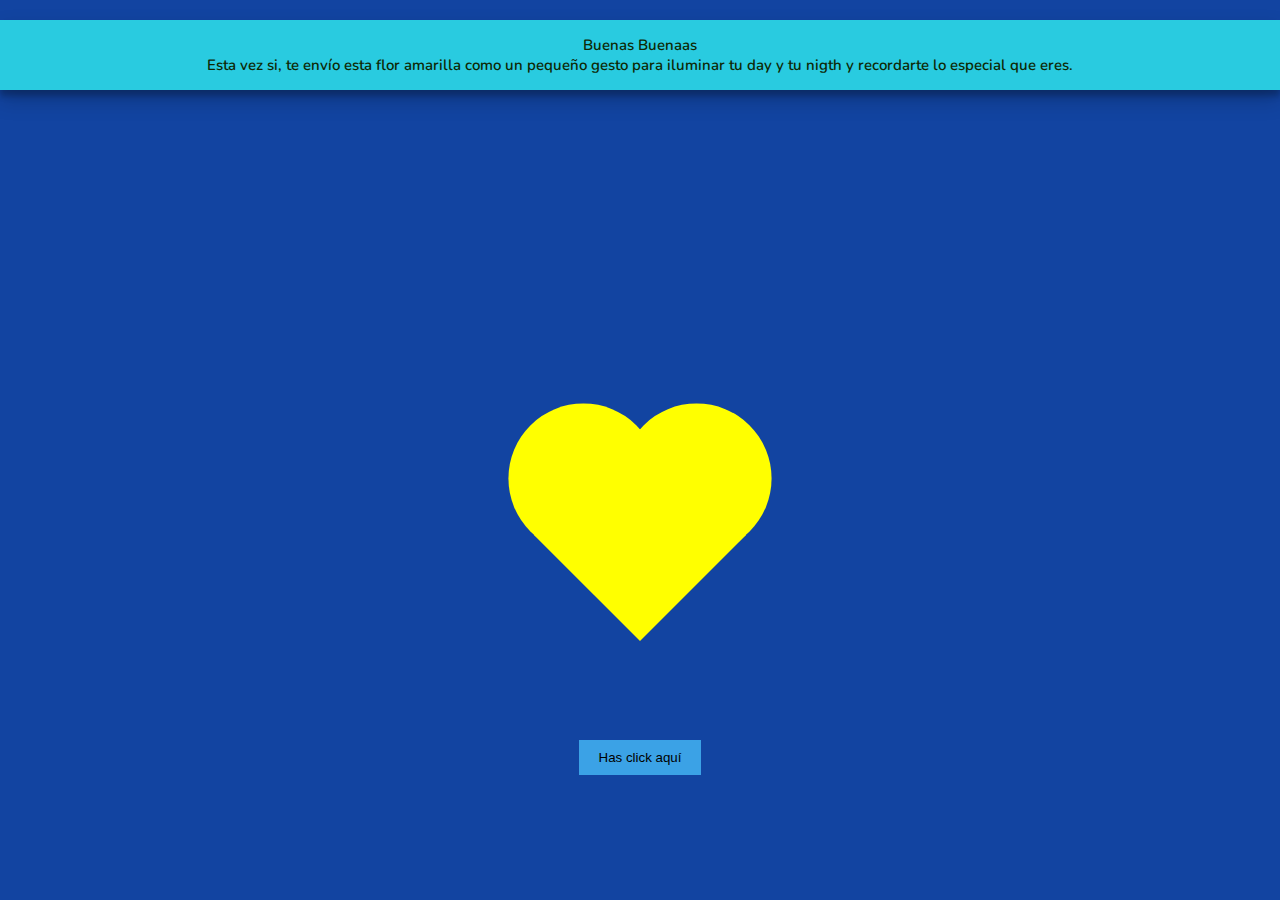
<file: index.html>
<!DOCTYPE html>
<html lang="en">
<head>
    <meta charset="UTF-8">
    <style>
        .back {

            position: fixed;
            padding: 0;
            margin: 0;
            top: 0;
            left: 0;
            width: 100%;
            height: 100%;
            background: rgb(18, 68, 161);
            animation-name: backdiv;
            animation-duration: 3500ms;
            animation-iteration-count: infinite;
            height: 100vh;
        }

        .heart {
            position: absolute;
            margin: auto;
            top: 170px;
            right: 0;
            bottom: 0;
            left: 0;
            background-color: yellow;
            height: 150px;
            width: 150px;
            transform: rotate(-45deg);
            animation-name: beat;
            animation-duration: 3500ms;
            animation-iteration-count: infinite;
        }

        .heart:after {
            background-color: yellow;
            content: "";
            border-radius: 50%;
            position: absolute;
            width: 150px;
            height: 150px;
            top: 0;
            left: 80px;
        }

        .heart:before {
            background-color: yellow;
            content: "";
            border-radius: 50%;
            position: absolute;
            width: 150px;
            height: 150px;
            top: -80px;
            left: 0;
        }

        @keyframes backdiv {
            50% {
                background: brown;
            }
        }

        @keyframes beat {
            0% {
                transform: scale(1) rotate(-45deg);
            }

            50% {
                transform: scale(0.6) rotate(-45deg);
            }
        }

        .bday {
            text-align: center;
            box-shadow: 0 10px 20px rgba(0, 0, 0, 0.19), 0 6px 6px rgba(0, 0, 0, 0.23);
            font-size: 15px;
            font-family: 'Nunito', sans-serif;
            font-weight: 600;
            color: #0e2804;
            margin: 20px auto;
            padding: 15px;
            background-color: #29cbe0;
        }

        button {
            background-color: rgb(59, 162, 230);
            display: block; 
            margin: 20px auto; 
            padding: 10px 20px; 
            color: rgb(53, 27, 148); 
            border: none;
            margin-top: 70vh;
             
        }
        a{
            color: black;
            font-weight: 20px;
            text-decoration: none;
        }

        .elements {
            display: flex;
            align-items: center;
            justify-content: center;
           
        }
    </style>
    <link rel="preconnect" href="https://fonts.gstatic.com">
    <link rel="preconnect" href="https://fonts.googleapis.com">
<link rel="preconnect" href="https://fonts.gstatic.com" crossorigin>
<link href="https://fonts.googleapis.com/css2?family=Pacifico&display=swap" rel="stylesheet">
    <link href="https://fonts.googleapis.com/css2?family=Nunito:wght@600&display=swap" rel="stylesheet">
    <title>Flores Amarillas</title>
</head>
<body>
    <div class="back">
        <div class="bday">Buenas Buenaas <br>Esta vez si, te envío esta flor amarilla como un pequeño gesto para iluminar tu day y tu nigth y recordarte lo especial que eres.<br> </div>
        
        <div class="elements">
            <div class="heart"></div>
            <footer>
                <div class="boton">
                    <button><a href="index2.html"><span>Has click aquí</span></a></button>
                </div>
            </footer>
        </div>
       
    </div>
    
</body>
</html>
</file>
